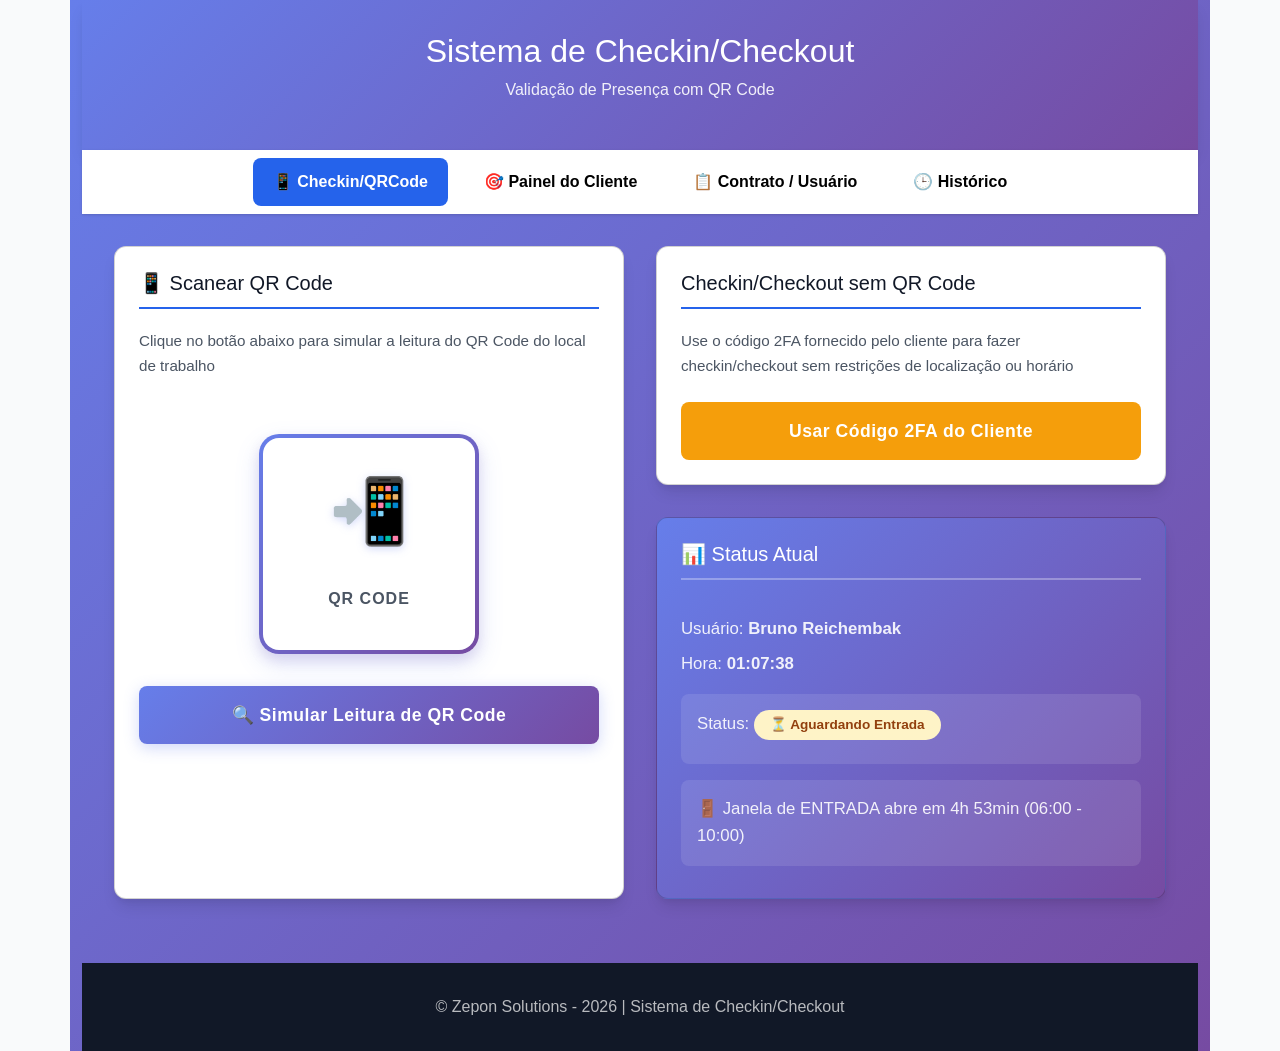
<file: src/html/index.html>
<!DOCTYPE html>
<html lang="pt-BR">
<head>
    <meta charset="UTF-8">
    <meta name="viewport" content="width=device-width, initial-scale=1.0">
    <title>Sistema de Checkin/Checkout</title>
    <link href="https://cdn.jsdelivr.net/npm/bootstrap@5.3.0/dist/css/bootstrap.min.css" rel="stylesheet">
    <link rel="stylesheet" href="../css/style.css">
</head>
<body>
    <div class="container">
        <!-- Header -->
        <header class="header">
            <h1>Sistema de Checkin/Checkout</h1>
            <p>Validação de Presença com QR Code</p>
        </header>

        <!-- Navigation Tabs -->
        <nav class="tabs">
            <button class="tab-btn active" data-target="screenQR">📱 Checkin/QRCode</button>
            <button class="tab-btn" data-target="screenClient">🎯 Painel do Cliente</button>
            <button class="tab-btn" data-target="screenContract">📋 Contrato / Usuário</button>
            <button class="tab-btn" data-target="screenHistory">🕒 Histórico</button>
        </nav>

        <!-- Screens Container -->
        <div class="screens">
            <!-- Screen: QR code & checkin -->
            <section id="screenQR" class="screen active">
                <!-- Grid de 2 Colunas para Checkin/Checkout -->
                <div class="qr-grid-container">
                    <!-- QR Code Simulation -->
                    <div class="card">
                        <h2>📱 Scanear QR Code</h2>
                        <p class="description">Clique no botão abaixo para simular a leitura do QR Code do local de trabalho</p>
                        <div class="qr-simulation">
                            <div class="qr-code-placeholder">
                                <p>📲</p>
                                <p>QR Code</p>
                            </div>
                        </div>
                        <button id="scanQRBtn" class="btn btn-primary btn-large">🔍 Simular Leitura de QR Code</button>
                        <div id="qrResult" class="qr-result"></div>
                    </div>

                    <!-- Coluna 2: Alternative Checkin + Status -->
                    <div class="qr-grid-column">
                        <!-- Alternative Checkin without QR Code -->
                        <div class="card">
                            <h2>Checkin/Checkout sem QR Code</h2>
                            <p class="description">Use o código 2FA fornecido pelo cliente para fazer checkin/checkout sem restrições de localização ou horário</p>
                            <button id="masterPasswordBtn" class="btn btn-warning btn-large">Usar Código 2FA do Cliente</button>
                        </div>

                        <!-- Status Current -->
                        <div class="card status-card">
                            <h2>📊 Status Atual</h2>
                            <div class="status-info">
                                <p>Usuário: <strong id="statusUser"></strong></p>
                                <p>Hora: <strong id="currentTime"></strong></p>
                                <div style="margin: 1rem 0; padding: 1rem; background-color: rgba(255,255,255,0.1); border-radius: 8px;">
                                    <p style="margin-bottom: 0.5rem;">Status: <span id="statusBadge" class="badge badge-inactive">Carregando...</span></p>
                                </div>
                                <p id="statusMessage" class="status-message"></p>
                            </div>
                        </div>
                    </div>
                </div>

                <!-- Client Code Modal -->
                <div class="modal fade" id="modalMasterPassword" tabindex="-1" aria-labelledby="modalMasterPasswordLabel" aria-hidden="true">
                  <div class="modal-dialog">
                    <div class="modal-content">
                      <div class="modal-header">
                        <h5 class="modal-title" id="modalMasterPasswordLabel">Código 2FA do Cliente</h5>
                        <button type="button" class="btn-close" data-bs-dismiss="modal" aria-label="Fechar"></button>
                      </div>
                      <div class="modal-body">
                        <div class="card mb-3" style="background-color: #f8f9fa; border: 1px solid #dee2e6;">
                          <div class="card-body">
                            <h6 style="margin-bottom: 1rem; color: #495057;">✅ Confirme as informações:</h6>
                            <div style="margin-bottom: 0.8rem;">
                              <p style="margin-bottom: 0.2rem; font-size: 0.85rem; color: #6c757d;">Prestador:</p>
                              <p style="margin: 0; font-weight: bold;" id="modalMasterUserName">-</p>
                            </div>
                            <div style="margin-bottom: 0;">
                              <p style="margin-bottom: 0.2rem; font-size: 0.85rem; color: #6c757d;">Endereço:</p>
                              <p style="margin: 0; font-weight: bold; font-size: 0.9rem;" id="modalMasterAddress">-</p>
                            </div>
                          </div>
                        </div>
                        <p class="description">Digite o código 2FA fornecido pelo cliente:</p>
                        <div class="code-input" style="margin-bottom: 1rem;">
                          <label for="masterPasswordInput">Código 2FA:</label>
                          <input type="text" id="masterPasswordInput" class="form-control" placeholder="000000" maxlength="6">
                          <small>Digite os 6 dígitos do código 2FA do cliente</small>
                        </div>
                        <p class="description">Selecione o motivo:</p>
                        <div class="code-input" style="margin-bottom: 1rem;">
                          <label for="clientCodeReason">Motivo do Checkin/Checkout:</label>
                          <select id="clientCodeReason" class="form-control">
                            <option value="">-- Selecione uma opção --</option>
                          </select>
                          <small id="reasonHelpText" style="color: #6c757d;">Indique o motivo para este checkin/checkout</small>
                        </div>
                      </div>
                      <div class="modal-footer">
                        <button id="validateMasterPasswordBtn" class="btn btn-success">Validar Código</button>
                        <button type="button" class="btn btn-secondary" data-bs-dismiss="modal">Cancelar</button>
                      </div>
                    </div>
                  </div>
                </div>

                <!-- 2FA Modal (Bootstrap) -->
                <div class="modal fade" id="modal2FA" tabindex="-1" aria-labelledby="modal2FALabel" aria-hidden="true">
                  <div class="modal-dialog">
                    <div class="modal-content">
                      <div class="modal-header">
                        <h5 class="modal-title" id="modal2FALabel">🔐 Autenticação 2FA</h5>
                        <span id="timerDisplay" style="font-weight: bold; color: #10b981;"></span>
                        <button type="button" class="btn-close" data-bs-dismiss="modal" aria-label="Fechar"></button>
                      </div>
                      <div class="modal-body">
                        <!-- Informações de Confirmação -->
                        <div class="card mb-3" style="background-color: #f8f9fa; border: 1px solid #dee2e6;">
                          <div class="card-body">
                            <h6 style="margin-bottom: 1rem; color: #495057;">✅ Confirme as informações:</h6>
                            <div style="margin-bottom: 0.8rem;">
                              <p style="margin-bottom: 0.2rem; font-size: 0.85rem; color: #6c757d;">Prestador:</p>
                              <p style="margin: 0; font-weight: bold;" id="modal2FAUserName">-</p>
                            </div>
                            <div style="margin-bottom: 0.8rem;">
                              <p style="margin-bottom: 0.2rem; font-size: 0.85rem; color: #6c757d;">Endereço:</p>
                              <p style="margin: 0; font-weight: bold; font-size: 0.9rem;" id="modal2FAAddress">-</p>
                            </div>
                            <div style="margin-bottom: 0;">
                              <p style="margin-bottom: 0.2rem; font-size: 0.85rem; color: #6c757d;">Horário de Início:</p>
                              <p style="margin: 0; font-weight: bold;" id="modal2FAEntryTime">-</p>
                            </div>
                          </div>
                        </div>

                        <p class="description">Digite o código exibido para validar:</p>
                        <div class="two-fa-container">
                          <div class="code-display">
                            <p>Código Gerado:</p>
                            <p id="generatedCode" class="code-box"></p>
                          </div>
                          <div class="code-input">
                            <label for="twoFAInput">Digite o código:</label>
                            <input type="text" id="twoFAInput" class="form-control" placeholder="000000" maxlength="6">
                            <small>Digite os 6 dígitos do código</small>
                          </div>
                        </div>
                      </div>
                      <div class="modal-footer">
                        <button id="validateCodeBtn" class="btn btn-success">Validar Código</button>
                        <button type="button" class="btn btn-secondary" data-bs-dismiss="modal">Cancelar</button>
                      </div>
                    </div>
                  </div>
                </div>

                <!-- Result Modal (Bootstrap) -->
                <div class="modal fade" id="modalResult" tabindex="-1" aria-labelledby="modalResultLabel" aria-hidden="true">
                  <div class="modal-dialog modal-lg">
                    <div class="modal-content">
                      <div class="modal-header">
                        <h5 class="modal-title" id="modalResultLabel">✅ Validação de Presença</h5>
                        <button type="button" class="btn-close" data-bs-dismiss="modal" aria-label="Fechar"></button>
                      </div>
                      <div class="modal-body">
                        <div class="validation-grid">
                          <div class="validation-item">
                            <label>Data/Hora:</label>
                            <p id="resultDateTime"></p>
                          </div>
                          <div class="validation-item">
                            <label>Tipo:</label>
                            <p id="resultType"></p>
                          </div>
                          <div class="validation-item">
                            <label>Distância:</label>
                            <p id="resultDistance"></p>
                          </div>
                          <div class="validation-item">
                            <label>Status Distância:</label>
                            <p id="resultDistanceStatus"></p>
                          </div>
                          <div class="validation-item">
                            <label>Janela de Tempo:</label>
                            <p id="resultTimeWindow"></p>
                          </div>
                          <div class="validation-item">
                            <label>Status Temporal:</label>
                            <p id="resultTimeStatus"></p>
                          </div>
                          <div class="validation-item">
                            <label>Motivo:</label>
                            <p id="resultReason">-</p>
                          </div>
                        </div>
                        <div id="finalResultMessage" class="result-message mt-3"></div>
                      </div>
                      <div class="modal-footer">
                        <button id="confirmBtn" type="button" class="btn btn-primary" data-bs-dismiss="modal">OK</button>
                      </div>
                    </div>
                  </div>
                </div>
            </section>

            <!-- Screen: Client Panel -->
            <section id="screenClient" class="screen">
                <div class="client-panel">
                    <!-- Client Info Card -->
                    <div class="card">
                        <h2>🎯 Painel do Cliente - Autorização 2FA</h2>
                        <div class="client-info">
                            <p>Cliente: <strong>Zepon Solutions</strong></p>
                            <p>CNPJ: <strong>12.345.678/0001-90</strong></p>
                            <p>Descrição: Gera um código de autorização 2FA para permitir checkin/checkout de seus prestadores sem restrições de localização ou horário</p>
                        </div>
                    </div>

                    <!-- Code Generator Card -->
                    <div class="card">
                        <h2>🔐 Gerar Código de Autorização</h2>
                        <p class="description">Clique no botão para gerar um novo código 2FA que liberará o checkin/checkout por 15 minutos</p>
                        <div class="code-generator">
                            <button id="generateClientCodeBtn" class="btn btn-success btn-large">✨ Gerar Código 2FA</button>
                        </div>
                        <div id="clientCodeResult" class="qr-result"></div>
                    </div>

                    <!-- Active Code Card -->
                    <div class="card" id="activeCodeCard" style="display: none;">
                        <h2>✅ Código Ativo</h2>
                        <div class="active-code-display">
                            <p class="code-label">Código de Autorização:</p>
                            <p id="activeClientCode" class="code-box-large"></p>
                            <p class="code-expiry" id="codeExpiryTime"></p>
                            <div class="code-info-box">
                                <p>📌 Este código libera o checkin/checkout por <strong>15 minutos</strong></p>
                                <p>📍 <strong>Sem restrição</strong> de localização ou horário</p>
                                <p>⏰ Válido até: <strong id="expiryTimestamp"></strong></p>
                            </div>
                        </div>
                        <button id="copyCodeBtn" class="btn btn-info btn-sm">📋 Copiar Código</button>
                        <button id="revokeCodeBtn" class="btn btn-danger btn-sm">🚫 Revogar</button>
                    </div>

                    <!-- Generated Codes History -->
                    <div class="card">
                        <h2>📜 Histórico de Códigos Gerados</h2>
                        <button id="clearClientCodesBtn" class="btn btn-warning btn-sm mb-3">🧹 Limpar Histórico</button>
                        <div class="table-container">
                            <table class="history-table">
                                <thead>
                                    <tr>
                                        <th>Data/Hora</th>
                                        <th>Código</th>
                                        <th>Válido até</th>
                                        <th>Status</th>
                                        <th>Utilizado em</th>
                                    </tr>
                                </thead>
                                <tbody id="clientCodesTableBody">
                                    <tr>
                                        <td colspan="5" class="empty-message">Nenhum código gerado ainda</td>
                                    </tr>
                                </tbody>
                            </table>
                        </div>
                    </div>
                </div>
            </section>

            <!-- Screen: Contract/User -->
            <section id="screenContract" class="screen">
                <aside class="left-panel">
                    <div class="card">
                        <h2>👤 Selecionar Prestador</h2>
                        <select id="userSelect" class="form-select"></select>
                    </div>
                    <div class="card">
                        <h2>👤 Dados do Usuário</h2>
                        <div class="info-group">
                            <label>Nome:</label>
                            <p id="userName">João Silva</p>
                        </div>
                        <div class="info-group">
                            <label>Matrícula:</label>
                            <p id="userMatricula">001</p>
                        </div>
                    </div>

                    <div class="card">
                        <h2>🏢 Contrato Atual</h2>
                        <div class="info-group">
                            <label>Local:</label>
                            <p id="location">Motorista PX, Rua Itajubá, 768. Bom Retiro. Joinville/SC</p>
                        </div>
                        <div class="info-group">
                            <label>Latitude:</label>
                            <p>-26.253337</p>
                        </div>
                        <div class="info-group">
                            <label>Longitude:</label>
                            <p>-48.841455</p>
                        </div>
                        <div class="info-group">
                            <label>Raio de Validação:</label>
                            <p id="validationRadius">100 metros</p>
                        </div>
                    </div>

                    <div class="card">
                        <h2>⏰ Horários do Contrato</h2>
                        <div class="info-group">
                            <label>Horário de Entrada:</label>
                            <p id="entryTime">08:00</p>
                        </div>
                        <div class="info-group">
                            <label>Horário de Saída:</label>
                            <p id="exitTime">17:00</p>
                        </div>
                    </div>

                    <div class="card info-box">
                        <h3>ℹ️ Janelas de Validação</h3>
                        <div class="info-group">
                            <label>Entrada:</label>
                            <p><strong>07:00 às 11:00</strong> (1h antes até 3h depois)</p>
                        </div>
                        <div class="info-group">
                            <label>Saída:</label>
                            <p><strong>15:00 às 19:00</strong> (2h antes até 2h depois)</p>
                        </div>
                    </div>
                </aside>
            </section>

            <!-- Screen: History -->
            <section id="screenHistory" class="screen">
                <section class="history-section">
                    <h2>📋 Histórico de Presença</h2>
                    <button id="clearHistoryBtn" class="btn btn-warning btn-sm mb-3">🧹 Limpar Histórico</button>
                    <div class="table-container">
                        <table class="history-table">
                            <thead>
                                <tr>
                                    <th>Data/Hora</th>
                                    <th>Nome</th>
                                    <th>Matrícula</th>
                                    <th>Tipo</th>
                                    <th>Distância</th>
                                    <th>Status Dist.</th>
                                    <th>Janela Temp.</th>
                                    <th>Status Temp.</th>
                                    <th>Motivo</th>
                                    <th>Resultado</th>
                                </tr>
                            </thead>
                            <tbody id="historyTableBody">
                                <tr>
                                    <td colspan="10" class="empty-message">Nenhum registro de presença ainda</td>
                                </tr>
                            </tbody>
                        </table>
                    </div>
                </section>
            </section>
        </div>

        <!-- Footer -->
        <footer class="footer">
            <p>© Zepon Solutions - 2026 | Sistema de Checkin/Checkout</p>
        </footer>
    </div>

    <script src="https://cdn.jsdelivr.net/npm/bootstrap@5.3.0/dist/js/bootstrap.bundle.min.js"></script>
    <script src="../js/app.js"></script>
</body>
</html>
</file>
<file: src/css/style.css>
* {
    margin: 0;
    padding: 0;
    box-sizing: border-box;
}

:root {
    --primary-color: #2563eb;
    --primary-dark: #1e40af;
    --success-color: #10b981;
    --danger-color: #ef4444;
    --warning-color: #f59e0b;
    --gray-100: #f3f4f6;
    --gray-200: #e5e7eb;
    --gray-300: #d1d5db;
    --gray-600: #4b5563;
    --gray-700: #374151;
    --gray-800: #1f2937;
    --gray-900: #111827;
    --shadow: 0 1px 3px rgba(0, 0, 0, 0.1), 0 1px 2px rgba(0, 0, 0, 0.06);
    --shadow-lg: 0 10px 15px -3px rgba(0, 0, 0, 0.1), 0 4px 6px -2px rgba(0, 0, 0, 0.05);
}

html, body {
    height: 100%;
    font-family: -apple-system, BlinkMacSystemFont, 'Segoe UI', Roboto, 'Helvetica Neue', Arial, sans-serif;
    background-color: #f9fafb;
    color: var(--gray-800);
}

.container {
    min-height: 100vh;
    display: flex;
    flex-direction: column;
    background: linear-gradient(135deg, #667eea 0%, #764ba2 100%);
}

/* Header */
.header {
    background: linear-gradient(135deg, #667eea 0%, #764ba2 100%);
    color: white;
    padding: 2rem;
    text-align: center;
    box-shadow: var(--shadow-lg);
}

.header h1 {
    font-size: 2rem;
    margin-bottom: 0.5rem;
}

.header p {
    font-size: 1rem;
    opacity: 0.9;
}

/* Navigation Tabs */
.tabs {
    display: flex;
    justify-content: center;
    background-color: white;
    box-shadow: var(--shadow);
    padding: 0.5rem;
    gap: 1rem;
    position: sticky;
    top: 0;
    z-index: 10;
}

.tab-btn {
    background: transparent;
    border: none;
    padding: 0.75rem 1.25rem;
    font-size: 1rem;
    font-weight: 600;
    cursor: pointer;
    border-radius: 8px;
    transition: background 0.2s;
}

.tab-btn:hover {
    background-color: var(--gray-100);
}

.tab-btn.active {
    background-color: var(--primary-color);
    color: white;
}

/* Screens */
.screens {
    flex: 1;
    display: block;
    padding: 2rem;
    max-width: 1400px;
    margin: 0 auto;
    width: 100%;
}

.screen {
    display: none;
}

.screen.active {
    display: block;
}

/* Original main-content removed; replaced by screens container */

/* Left Panel */
.left-panel {
    display: flex;
    flex-direction: column;
    gap: 1.5rem;
}

/* Right Panel */
.right-panel {
    display: flex;
    flex-direction: column;
    gap: 1.5rem;
}

/* Card */
.card {
    background: white;
    border-radius: 12px;
    padding: 1.5rem;
    box-shadow: var(--shadow-lg);
    animation: slideIn 0.3s ease-out;
}

@keyframes slideIn {
    from {
        opacity: 0;
        transform: translateY(10px);
    }
    to {
        opacity: 1;
        transform: translateY(0);
    }
}

.card h2 {
    color: var(--gray-900);
    margin-bottom: 1.25rem;
    font-size: 1.25rem;
    border-bottom: 2px solid var(--primary-color);
    padding-bottom: 0.75rem;
}

.card h3 {
    color: var(--gray-900);
    margin-bottom: 1rem;
    font-size: 1.1rem;
}

.card p {
    line-height: 1.6;
    color: var(--gray-600);
}

/* Info Group */
.info-group {
    margin-bottom: 1rem;
    padding-bottom: 0.75rem;
    border-bottom: 1px solid var(--gray-200);
}

.info-group:last-child {
    border-bottom: none;
    margin-bottom: 0;
    padding-bottom: 0;
}

.info-group label {
    display: block;
    font-weight: 600;
    color: var(--gray-700);
    margin-bottom: 0.25rem;
    font-size: 0.9rem;
}

.info-group p {
    margin: 0;
    color: var(--gray-600);
    font-size: 1rem;
}

/* Badges */
.badge {
    display: inline-block;
    padding: 0.5rem 1rem;
    border-radius: 20px;
    font-size: 0.85rem;
    font-weight: 600;
}

.badge-inactive {
    background-color: var(--gray-200);
    color: var(--gray-800);
}

.badge-success {
    background-color: #d1fae5;
    color: #065f46;
}

.badge-error {
    background-color: #fee2e2;
    color: #991b1b;
}

.badge-warning {
    background-color: #fef3c7;
    color: #92400e;
}

.badge-secondary {
    background-color: #e5e7eb;
    color: #374151;
}

/* Status Card */
.status-card {
    background: linear-gradient(135deg, #667eea 0%, #764ba2 100%);
    color: white;
}

.status-card h2 {
    border-bottom-color: rgba(255, 255, 255, 0.3);
    color: white;
}

.status-card p {
    color: rgba(255, 255, 255, 0.9);
    font-size: 1.05rem;
    margin-bottom: 0.5rem;
}

.status-info {
    margin-top: 1rem;
}

/* Status Message */
.status-message {
    margin-top: 1rem;
    padding: 1rem;
    background-color: rgba(255, 255, 255, 0.1);
    border-radius: 8px;
    color: white;
    font-weight: 500;
}

/* QR Code Simulation */
.qr-simulation {
    display: flex;
    justify-content: center;
    margin: 2rem 0;
}

.qr-code-placeholder {
    width: 220px;
    height: 220px;
    border: 4px dashed transparent;
    border-radius: 20px;
    display: flex;
    flex-direction: column;
    align-items: center;
    justify-content: center;
    background: linear-gradient(white, white) padding-box,
                linear-gradient(135deg, #667eea 0%, #764ba2 100%) border-box;
    box-shadow: 0 10px 25px rgba(102, 126, 234, 0.2),
                0 6px 12px rgba(118, 75, 162, 0.15);
    font-size: 4rem;
    transition: all 0.3s ease;
    position: relative;
    overflow: hidden;
}

.qr-code-placeholder::before {
    content: '';
    position: absolute;
    top: -50%;
    left: -50%;
    width: 200%;
    height: 200%;
    background: linear-gradient(45deg, transparent, rgba(255,255,255,0.1), transparent);
    transform: rotate(45deg);
    animation: shimmer 3s infinite;
}

@keyframes shimmer {
    0% { transform: translateX(-100%) translateY(-100%) rotate(45deg); }
    100% { transform: translateX(100%) translateY(100%) rotate(45deg); }
}

.qr-code-placeholder:hover {
    transform: scale(1.05);
    box-shadow: 0 15px 35px rgba(102, 126, 234, 0.3),
                0 8px 15px rgba(118, 75, 162, 0.2);
}

.qr-code-placeholder p {
    position: relative;
    z-index: 1;
}

.qr-code-placeholder p:first-child {
    filter: drop-shadow(0 2px 4px rgba(102, 126, 234, 0.3));
}

.qr-code-placeholder p:last-child {
    font-size: 1rem;
    color: var(--gray-600);
    font-weight: 600;
    margin-top: 0.5rem;
    text-transform: uppercase;
    letter-spacing: 1px;
}

/* Responsividade do QR Code */
@media (max-width: 768px) {
    .qr-code-placeholder {
        width: 180px;
        height: 180px;
        font-size: 3rem;
    }
    
    .qr-code-placeholder p:last-child {
        font-size: 0.85rem;
    }
}

/* QR Result */
.qr-result {
    margin-top: 1.5rem;
    padding: 1.25rem;
    background: linear-gradient(to right, rgba(16, 185, 129, 0.1), rgba(16, 185, 129, 0.05));
    border-radius: 12px;
    border-left: 5px solid var(--success-color);
    color: var(--gray-800);
    display: none;
    box-shadow: 0 4px 12px rgba(16, 185, 129, 0.15);
}

.qr-result.show {
    display: block;
    animation: slideIn 0.3s ease-out;
}

/* 2FA Container */
.two-fa-container {
    display: grid;
    grid-template-columns: 1fr 1fr;
    gap: 1.5rem;
    margin-bottom: 1.5rem;
}

/* modal-specific styles rely on Bootstrap now */


.code-display, .code-input {
    background-color: var(--gray-100);
    padding: 1.5rem;
    border-radius: 8px;
}

.code-display p:first-child {
    font-weight: 600;
    color: var(--gray-700);
    margin-bottom: 0.75rem;
}

.code-box {
    font-size: 2rem;
    font-weight: bold;
    font-family: 'Courier New', monospace;
    text-align: center;
    letter-spacing: 0.5rem;
    color: var(--primary-color);
    background-color: white;
    padding: 1rem;
    border-radius: 8px;
    border: 2px solid var(--primary-color);
}

.code-input label {
    display: block;
    font-weight: 600;
    color: var(--gray-700);
    margin-bottom: 0.5rem;
}

.code-input input {
    width: 100%;
    padding: 0.75rem;
    border: 2px solid var(--gray-300);
    border-radius: 8px;
    font-size: 1rem;
    font-family: 'Courier New', monospace;
    letter-spacing: 0.5rem;
    text-align: center;
    margin-bottom: 0.5rem;
}

.code-input input:focus {
    outline: none;
    border-color: var(--primary-color);
    box-shadow: 0 0 0 3px rgba(37, 99, 235, 0.1);
}

.code-input small {
    display: block;
    color: var(--gray-600);
    font-size: 0.85rem;
}

/* Buttons */
.btn {
    padding: 0.75rem 1.5rem;
    border: none;
    border-radius: 8px;
    font-size: 1rem;
    font-weight: 600;
    cursor: pointer;
    transition: all 0.3s ease;
    display: inline-block;
}

.btn:hover {
    transform: translateY(-2px);
    box-shadow: var(--shadow-lg);
}

.btn:active {
    transform: translateY(0);
}

.btn-primary {
    background-color: var(--primary-color);
    color: white;
}

.btn-primary:hover {
    background-color: var(--primary-dark);
    box-shadow: 0 8px 20px rgba(37, 99, 235, 0.3);
}

#scanQRBtn {
    background: linear-gradient(135deg, #667eea 0%, #764ba2 100%);
    border: none;
    box-shadow: 0 4px 15px rgba(102, 126, 234, 0.3);
    transition: all 0.3s ease;
    font-weight: 600;
    letter-spacing: 0.5px;
}

#scanQRBtn:hover {
    background: linear-gradient(135deg, #5568d3 0%, #65408a 100%);
    box-shadow: 0 6px 25px rgba(102, 126, 234, 0.5);
    transform: translateY(-2px);
}

#scanQRBtn:active {
    transform: translateY(0);
}

.btn-success {
    background-color: var(--success-color);
    color: white;
    margin-right: 0.5rem;
}

.btn-success:hover {
    background-color: #059669;
}

.btn-danger {
    background-color: var(--danger-color);
    color: white;
}

.btn-danger:hover {
    background-color: #dc2626;
}

.btn-large {
    width: 100%;
    padding: 1rem;
    font-size: 1.1rem;
}

.description {
    color: var(--gray-600);
    margin-bottom: 1rem;
    font-size: 0.95rem;
}

/* Validation Grid */
.validation-grid {
    display: grid;
    grid-template-columns: repeat(2, 1fr);
    gap: 1rem;
    margin-bottom: 1.5rem;
    padding: 1.5rem;
    background-color: var(--gray-100);
    border-radius: 8px;
}

.validation-item label {
    display: block;
    font-weight: 600;
    color: var(--gray-700);
    margin-bottom: 0.25rem;
    font-size: 0.85rem;
}

.validation-item p {
    color: var(--gray-600);
    margin: 0;
    font-size: 0.95rem;
}

/* Result Message */
.result-message {
    padding: 1.25rem;
    border-radius: 8px;
    margin-bottom: 1.5rem;
    font-weight: 600;
    text-align: center;
    font-size: 1.05rem;
}

.result-message.success {
    background-color: #d1fae5;
    color: #065f46;
    border-left: 4px solid var(--success-color);
}

.result-message.error {
    background-color: #fee2e2;
    color: #991b1b;
    border-left: 4px solid var(--danger-color);
}

/* History Section */
.history-section {
    background: white;
    padding: 2rem;
    margin: 0 2rem 0;
    border-radius: 12px;
    box-shadow: var(--shadow-lg);
}

.history-section h2 {
    color: var(--gray-900);
    margin-bottom: 1.5rem;
    font-size: 1.25rem;
    border-bottom: 2px solid var(--primary-color);
    padding-bottom: 0.75rem;
}

.table-container {
    overflow-x: auto;
}

.history-table {
    width: 100%;
    border-collapse: collapse;
}

.history-table thead {
    background-color: var(--gray-100);
}

.history-table th {
    padding: 1rem;
    text-align: left;
    font-weight: 600;
    color: var(--gray-900);
    border-bottom: 2px solid var(--gray-300);
}

.history-table td {
    padding: 1rem;
    border-bottom: 1px solid var(--gray-200);
    font-size: 0.95rem;
    color: var(--gray-600);
}

.history-table tbody tr:hover {
    background-color: var(--gray-50);
}

.empty-message {
    text-align: center;
    color: var(--gray-500);
    font-style: italic;
}

.status-ok {
    color: var(--success-color);
    font-weight: 600;
}

.status-nok {
    color: var(--danger-color);
    font-weight: 600;
}

/* History Table Row Status */
.row-valid {
    background-color: rgba(16, 185, 129, 0.1);
}

.row-valid:hover {
    background-color: rgba(16, 185, 129, 0.2);
}

.row-invalid {
    background-color: rgba(239, 68, 68, 0.1);
}

.row-invalid:hover {
    background-color: rgba(239, 68, 68, 0.2);
}

/* Footer */
.footer {
    background-color: var(--gray-900);
    color: white;
    text-align: center;
    padding: 2rem;
    margin-top: 2rem;
}

.footer p {
    margin: 0;
    color: rgba(255, 255, 255, 0.7);
}

/* Info Box */
.info-box {
    background-color: #f0f9ff;
    border-left: 4px solid var(--primary-color);
}

.info-box h3 {
    color: var(--primary-color);
}

/* Responsive Design */
@media (max-width: 1024px) {
    .main-content {
        grid-template-columns: 1fr;
        gap: 1rem;
        padding: 1rem;
    }

    .two-fa-container {
        grid-template-columns: 1fr;
    }

    .validation-grid {
        grid-template-columns: 1fr;
    }
}

@media (max-width: 768px) {
    .header h1 {
        font-size: 1.5rem;
    }

    .history-section {
        margin: 0 1rem;
        padding: 1rem;
    }

    .table-container {
        font-size: 0.85rem;
    }

    .history-table th, .history-table td {
        padding: 0.75rem 0.5rem;
    }

    .btn {
        padding: 0.6rem 1rem;
        font-size: 0.9rem;
    }

    .btn-large {
        padding: 0.75rem;
    }
}

@media (max-width: 480px) {
    .container {
        padding: 0;
    }

    .header {
        padding: 1rem;
    }

    .main-content {
        padding: 1rem;
        gap: 1rem;
    }

    .history-section {
        margin: 0 1rem;
        padding: 1rem;
    }

    .code-box {
        font-size: 1.5rem;
        letter-spacing: 0.3rem;
    }
}
/* ============================
   CLIENT PANEL STYLES
   ============================ */

.client-panel {
    display: flex;
    flex-direction: column;
    gap: 1.5rem;
}

.client-info {
    margin-top: 1rem;
}

.client-info p {
    line-height: 1.6;
    margin-bottom: 0.75rem;
    color: var(--gray-600);
}

.client-info p:first-child {
    font-size: 1.1rem;
    font-weight: 600;
    color: var(--gray-900);
}

.code-generator {
    display: flex;
    justify-content: center;
    gap: 1rem;
    margin: 1.5rem 0;
}

.active-code-display {
    background-color: #f0f9ff;
    padding: 2rem;
    border-radius: 12px;
    border-left: 4px solid var(--success-color);
    text-align: center;
}

.code-label {
    font-weight: 600;
    color: var(--gray-700);
    margin-bottom: 1rem;
    font-size: 0.95rem;
}

.code-box-large {
    font-size: 3rem;
    font-weight: bold;
    font-family: 'Courier New', monospace;
    text-align: center;
    letter-spacing: 0.75rem;
    color: var(--success-color);
    background-color: white;
    padding: 1.5rem;
    border-radius: 8px;
    border: 3px solid var(--success-color);
    margin: 1rem 0;
    word-break: break-all;
}

.code-expiry {
    font-size: 1.1rem;
    font-weight: 600;
    color: #10b981;
    margin: 1rem 0;
    padding: 0.75rem;
    background-color: rgba(16, 185, 129, 0.1);
    border-radius: 8px;
}

.code-info-box {
    background-color: white;
    border: 1px solid var(--gray-300);
    border-radius: 8px;
    padding: 1.5rem;
    margin-top: 1.5rem;
    text-align: left;
}

.code-info-box p {
    margin-bottom: 0.75rem;
    color: var(--gray-700);
    font-size: 0.95rem;
    line-height: 1.5;
}

.code-info-box p:last-child {
    margin-bottom: 0;
}

.code-display {
    font-family: 'Courier New', monospace;
    font-weight: 600;
    color: var(--primary-color);
    background-color: #f3f4f6;
    padding: 0.25rem 0.5rem;
    border-radius: 4px;
}

/* Btn Info and Btn sm styles for client panel */
.btn-info {
    background-color: #3b82f6;
    color: white;
}

.btn-info:hover {
    background-color: #2563eb;
}

.btn-sm {
    padding: 0.5rem 1rem;
    font-size: 0.875rem;
    margin-right: 0.5rem;
    margin-bottom: 0.5rem;
}

.btn-warning {
    background-color: var(--warning-color);
    color: white;
    transition: all 0.3s ease;
}

.btn-warning:hover {
    background-color: #d97706;
    box-shadow: 0 6px 25px rgba(245, 158, 11, 0.4);
}

#masterPasswordBtn {
    font-weight: 600;
    letter-spacing: 0.5px;
}

/* Grid de 2 Colunas - Responsivo */
.qr-grid-container {
    display: grid;
    grid-template-columns: 1fr 1fr;
    gap: 2rem;
}

.qr-grid-column {
    display: flex;
    flex-direction: column;
    gap: 2rem;
}

@media (max-width: 968px) {
    .qr-grid-container {
        grid-template-columns: 1fr;
        gap: 1.5rem;
    }
}

/* Melhorias visuais do card de QR */
.card .description {
    color: var(--gray-600);
    line-height: 1.6;
    margin-bottom: 1.5rem;
    font-size: 0.95rem;
}
</file>
